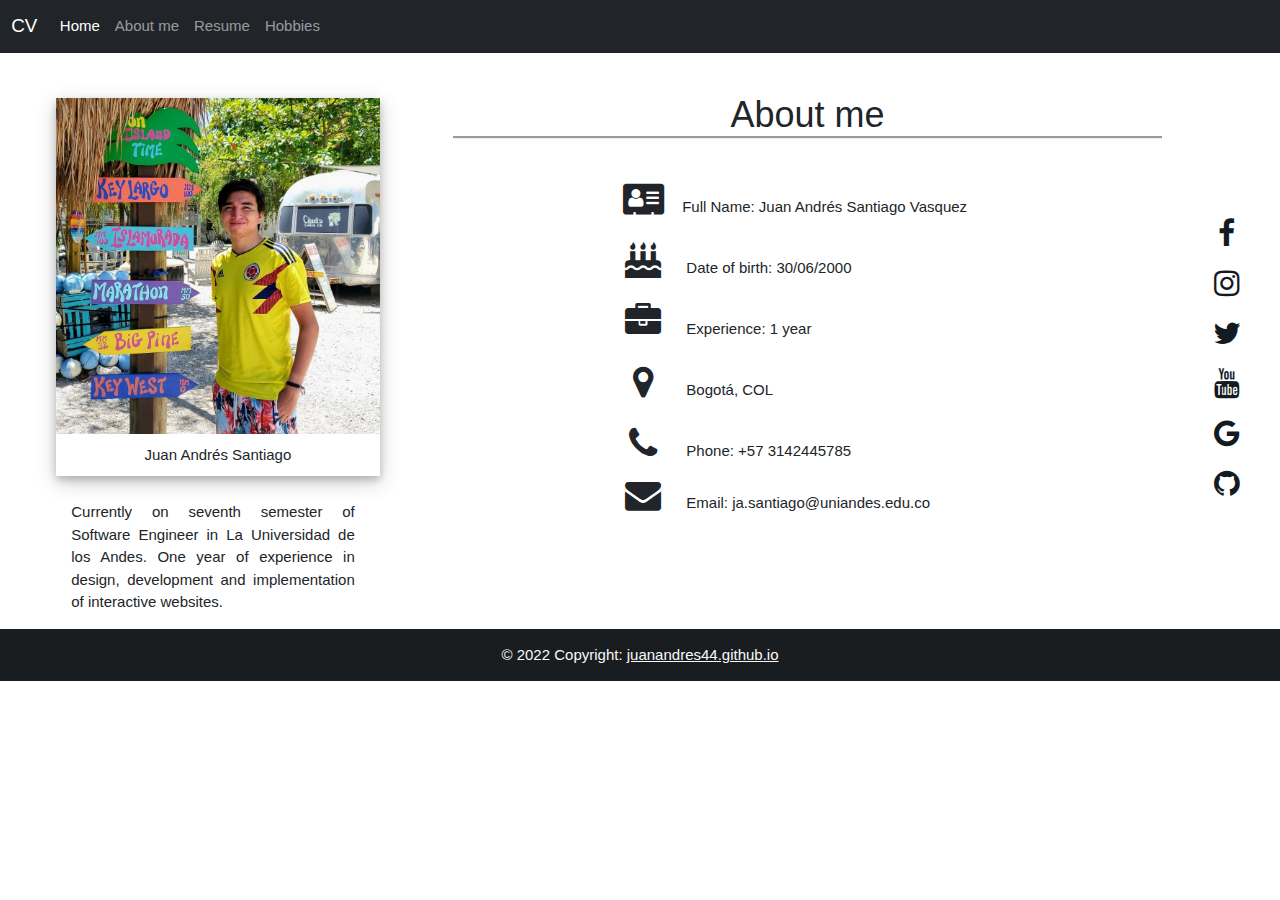
<file: about.html>
<!DOCTYPE html>
<html lang="en">
  <head>
    <!-- Required meta tags -->
    <meta charset="utf-8" />
    <meta name="viewport" content="width=device-width, initial-scale=1" />

    <!-- Bootstrap CSS -->
    <link
      href="https://cdn.jsdelivr.net/npm/bootstrap@5.1.3/dist/css/bootstrap.min.css"
      rel="stylesheet"
      integrity="sha384-1BmE4kWBq78iYhFldvKuhfTAU6auU8tT94WrHftjDbrCEXSU1oBoqyl2QvZ6jIW3"
      crossorigin="anonymous"
    />

    <link
      href="https://cdn.jsdelivr.net/npm/bootstrap@5.0.2/dist/css/bootstrap.min.css"
      rel="stylesheet"
    />
    <script src="https://cdn.jsdelivr.net/npm/bootstrap@5.0.2/dist/js/bootstrap.bundle.min.js"></script>

    <link rel="stylesheet" href="https://www.w3schools.com/w3css/4/w3.css" />
    <link
      rel="stylesheet"
      href="https://cdnjs.cloudflare.com/ajax/libs/font-awesome/4.7.0/css/font-awesome.min.css"
    />

    <link rel="stylesheet" href="style/stylesheet about.css" />
    <title>CV Juan Andrés Santiago</title>
  </head>
  <body>
    <div class="m">
      <nav class="navbar navbar-expand-lg navbar-dark bg-dark">
        <div class="container-fluid">
          <a href="index.html" class="navbar-brand">CV</a>
          <button
            type="button"
            class="navbar-toggler"
            data-bs-toggle="collapse"
            data-bs-target="#navbarCollapse"
          >
            <span class="navbar-toggler-icon"></span>
          </button>
          <div class="collapse navbar-collapse" id="navbarCollapse">
            <div class="navbar-nav">
              <a class="nav-link active" aria-current="page" href="index.html"
                >Home</a
              >
              <a class="nav-link" href="about.html">About me</a>
              <a class="nav-link" href="resume.html">Resume</a>
              <a class="nav-link" href="hobbies.html">Hobbies</a>
            </div>
          </div>
        </div>
      </nav>
    </div>
    <div class="container-fluid">
      <div class="row">
        <div class="col-xs-6 col-md-4" id="info">
          <div class="polaroid">
            <img
              src="images/imagen Juan Andres.jpg"
              class="img-fluid"
              alt="Juan Andres"
            />
            <div class="container">Juan Andrés Santiago</div>
          </div>
          <p class="about">
            Currently on seventh semester of Software Engineer in La Universidad
            de los Andes. One year of experience in design, development and
            implementation of interactive websites.
          </p>
        </div>
        <div class="col-xs-11 col-md-7" id="infob">
          <h1 class="me">About me</h1>
          <div
            class="content"
            id="contact"
            style="margin-bottom: 64px"
          >
            <div class="section">
              <p>
                <i class="fa fa-address-card fa-fw w3-xxlarge w3-margin-right"></i
                >Full Name: Juan Andrés Santiago Vasquez
              </p>
              <p>
                <i class="fa fa-birthday-cake fa-fw w3-xxlarge w3-margin-right"></i>
                Date of birth: 30/06/2000
              </p>
              <p>
                <i class="fa fa-briefcase fa-fw w3-xxlarge w3-margin-right"></i>
                Experience: 1 year
              </p>
              <p>
                <i class="fa fa-map-marker fa-fw w3-xxlarge w3-margin-right"></i>
                Bogotá, COL
              </p>
              <p>
                <i class="fa fa-phone fa-fw w3-xxlarge w3-margin-right"></i>
                Phone: +57 3142445785
              </p>
              <p>
                <i class="fa fa-envelope fa-fw w3-xxlarge w3-margin-right"></i>
                Email: ja.santiago@uniandes.edu.co
              </p>
            </div>
          </div>
        </div>

        <div class="col" id="social">
          <div class="row">
            <a
              href="https://www.facebook.com/juan.santiago.9041083"
              class="fa fa-facebook"
              target="_blank"
            ></a>
          </div>
          <div class="row">
            <a
              href="https://www.instagram.com/juan_andres_44/?hl=es"
              class="fa fa-instagram"
              target="_blank"
            ></a>
          </div>
          <div class="row">
            <a
              href="https://twitter.com/JuanAndres444"
              class="fa fa-twitter"
              target="_blank"
            ></a>
          </div>
          <div class="row">
            <a
              href="https://www.youtube.com/channel/UCLVvtmUSq1daiz2cM25U6bg"
              class="fa fa-youtube"
              target="_blank"
            ></a>
          </div>
          <div class="row">
            <a
              href="mailto: juanansantiago2000@gmail.com"
              class="fa fa-google"
              target="_blank"
            ></a>
          </div>
          <div class="row">
            <a
              href="https://github.com/Juanandres44"
              class="fa fa-github"
              target="_blank"
            ></a>
          </div>
        </div>
      </div>
    </div>

    <footer class="bg-dark text-center text-lg-start" style="width: 100%">
      <!-- Copyright -->
      <div
        class="text-light text-center p-3"
        style="background-color: rgba(0, 0, 0, 0.2)"
      >
        © 2022 Copyright:
        <a
          class="text-light"
          href="https://juanandres44.github.io/Entrega1-WEB/index.html"
          >juanandres44.github.io</a
        >
      </div>
      <!-- Copyright -->
    </footer>
  </body>
</html>
</file>
<file: style/stylesheet about.css>
body {
  font-family: 'Trebuchet MS', sans-serif;
}

div.polaroid {
  margin: 45px;
  width: 80%;
  background-color: white;
  -webkit-box-shadow: 0 4px 8px 0 rgba(0, 0, 0, 0.2), 0 6px 20px 0 rgba(0, 0, 0, 0.19);
          box-shadow: 0 4px 8px 0 rgba(0, 0, 0, 0.2), 0 6px 20px 0 rgba(0, 0, 0, 0.19);
  margin-bottom: 25px;
}

div.container {
  text-align: center;
  padding: 10px 10px;
}

p.about {
  padding-left: 60px;
  text-align: justify;
  font-size: 15px;
  width: 85%;
}

h1 {
  margin-top: 40px;
  margin-left: 15px;
  text-align: center;
}

.me {
  border-bottom-style: groove;
}

#contact {
  padding: 32px;
  margin-left: 150px;
}

.fa-address-card {
  padding-bottom: 10px;
}

.fa-birthday-cake {
  padding-bottom: 10px;
}

.fa-briefcase {
  padding-bottom: 10px;
}

.fa-map-marker {
  padding-bottom: 10px;
}

.fa-map-phone {
  padding-bottom: 10px;
}

.fa-map-envelope {
  padding-bottom: 10px;
}

#social {
  color: #131a22;
  padding: 20px;
  padding-top: 150px;
  font-size: 30px;
  width: 50px;
  text-align: center;
  margin: 5px 20px;
}

.fa-facebook {
  padding: 10px;
  text-decoration: none;
}

.fa-instagram {
  padding: 10px;
  text-decoration: none;
}

.fa-twitter {
  padding: 10px;
  text-decoration: none;
}

.fa-youtube {
  padding: 10px;
  text-decoration: none;
}

.fa-google {
  padding: 10px;
  text-decoration: none;
}

.fa-github {
  padding: 10px;
  text-decoration: none;
}
/*# sourceMappingURL=stylesheet about.css.map */
</file>
